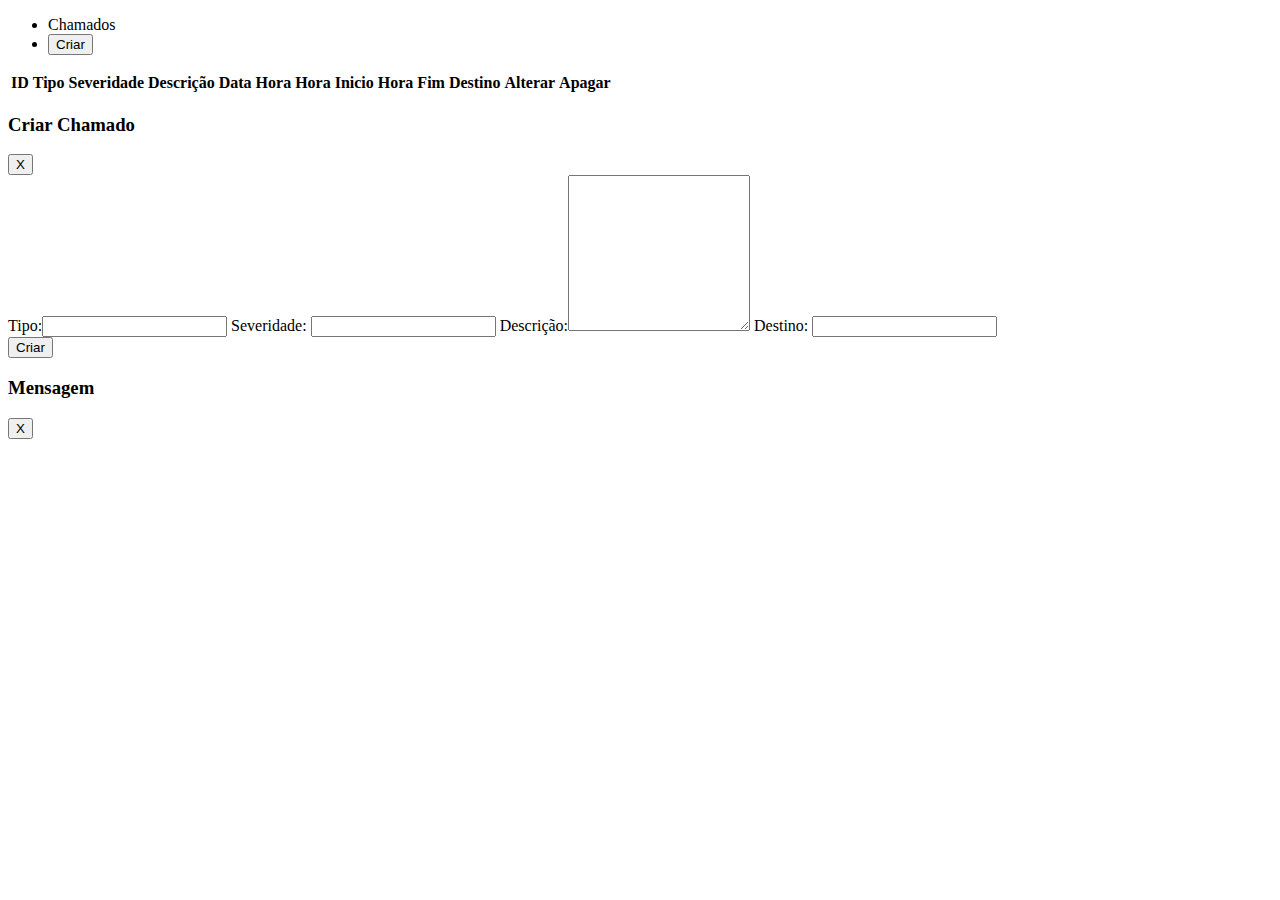
<file: index.html>
<!DOCTYPE html>
<html lang="en">
<head>
    <meta charset="UTF-8">
    <meta http-equiv="X-UA-Compatible" content="IE=edge">
    <meta name="viewport" content="width=device-width, initial-scale=1.0">
    <link rel="stylesheet" href="style.css">
    <title>Chamados</title>
</head>
<body onload="carregar()">
    <header>
        <nav>
            <ul>
                <li>Chamados</li>
                <li><button  class="btn-cad" onclick="modal1.setAttribute('style','display:flex')">Criar</button></li>
            </ul>
        </nav>
    </header>
    <main>
        <table id="content">
            <thead>
                <tr>
                    <th>ID</th>
                    <th>Tipo</th>
                    <th>Severidade</th>
                    <th>Descrição</th>
                    <th>Data</th>
                    <th>Hora</th>
                    <th>Hora Inicio</th>
                    <th>Hora Fim</th>
                    <th>Destino</th>
                    <th>Alterar</th>
                    <th>Apagar</th>
                </tr>
            </thead>
            <tbody id="lista">
            </tbody>
        </table>

        <div id="modal1" class="modal">
            <div id="novo">
                <div class="modalHeader">
                    <h3>Criar Chamado</h3>
                    <button onclick="modal1.setAttribute('style','display:none')">X</button>
                </div>
                <div class="modalForm">
                    
                    <label for="">Tipo:</label><input type="text" id="tipo" />
                    
                    <label for="">Severidade:</label>  <input type="text" id="severidade" />
                   
                    <label for="">Descrição:</label><textarea name="" class="e" cols="20" rows="10" id="descricao"></textarea>
                   
                    <label for="">Destino:</label> <input class="pl" type="text" id="destino" />
                
                </div>
                <div class="modalFooter">
                    <button class="bn" onclick="cadastrarChamado()">Criar</button>
                </div>
            </div>
        </div>
        <div id="modal2" class="modal">
            <div id="alerta">
                <div class="modalHeader">
                    <h3>Mensagem</h3>
                    <button onclick="modal2.setAttribute('style','display:none')">X</button>
                </div>
                <div id="msg"></div>
            </div>
        </div>

        <div id="modalExcluir" class="modall excluir">
            <h3>Exclusão de cliente<input type="button" value="X" onclick="window.location.reload()"> </h3>
            <p>Atenção! Tem certeza que deseja excluir o Cliente <label id="cpfExclui"></label>? Essa ação não poderá ser desfeita.</p>
            <button id="confirmaExclusao" onclick="excluir(cpfExclui.innerHTML)">Excluir</button>
        </div>
    </main>
</body>
<script src="script.js"></script>
</html>
</file>
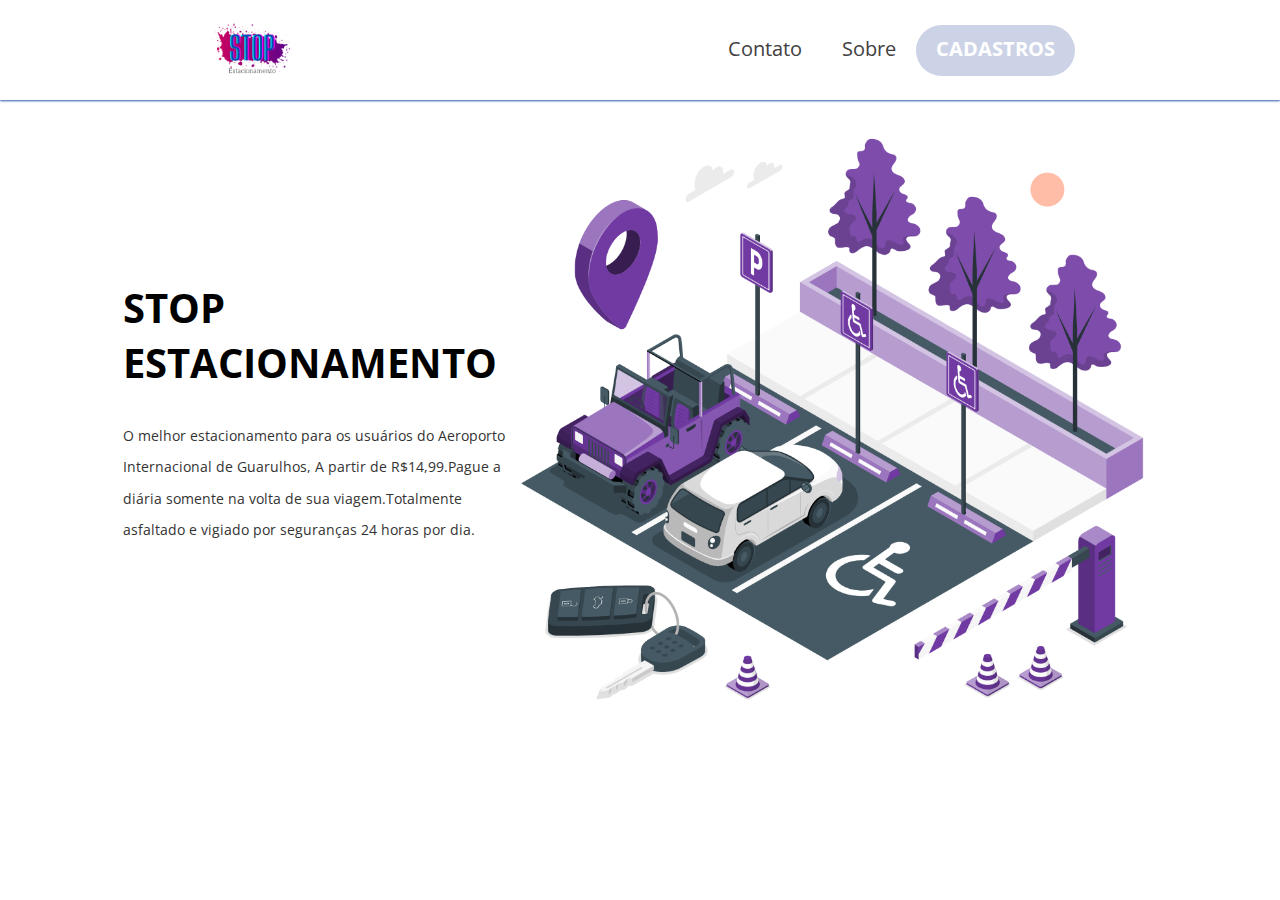
<file: front/index.html>
<!DOCTYPE html>
<html lang="en">
<head>
    <meta charset="UTF-8">
    <meta http-equiv="X-UA-Compatible" content="IE=edge">
    <meta name="viewport" content="width=device-width, initial-scale=1.0">
    <link rel="preconnect" href="https://fonts.gstatic.com" crossorigin>
<link href="https://fonts.googleapis.com/css2?family=Open+Sans:ital@0;1&display=swap" rel="stylesheet">
<link rel="stylesheet" href="style.css">
    <link rel="shortcut icon" href="../assets/estacio.png">
    <title>StopHelps</title>
</head>
<body>
    <header>
        <div class="logo">
            <img src="../assets/Estacionamento.png" alt="" width="94px" height="94px">
        </div>
        <nav>
            <ul>
                <li><a href="#">Contato</a></li>
                <li><a href="#">Sobre</a></li>
                <li><a href="./Geral" class="sign-btn">Cadastros</a></li>
            </ul>
        </nav>
    </header>
    <main>
        <div class="content-left">
            <h1>STOP ESTACIONAMENTO</h1>
            <h2></h2>
            <p>O melhor estacionamento para os usuários do Aeroporto Internacional de Guarulhos, A partir de R$14,99.Pague a diária somente na volta de sua viagem.Totalmente asfaltado e vigiado por seguranças 24 horas por dia.</p>
        </div>
        <div class="content-right">
            <img src="../assets/Parking-amico.png" alt="" class="img">
        </div>
    </main>
</body>
</html>
</file>
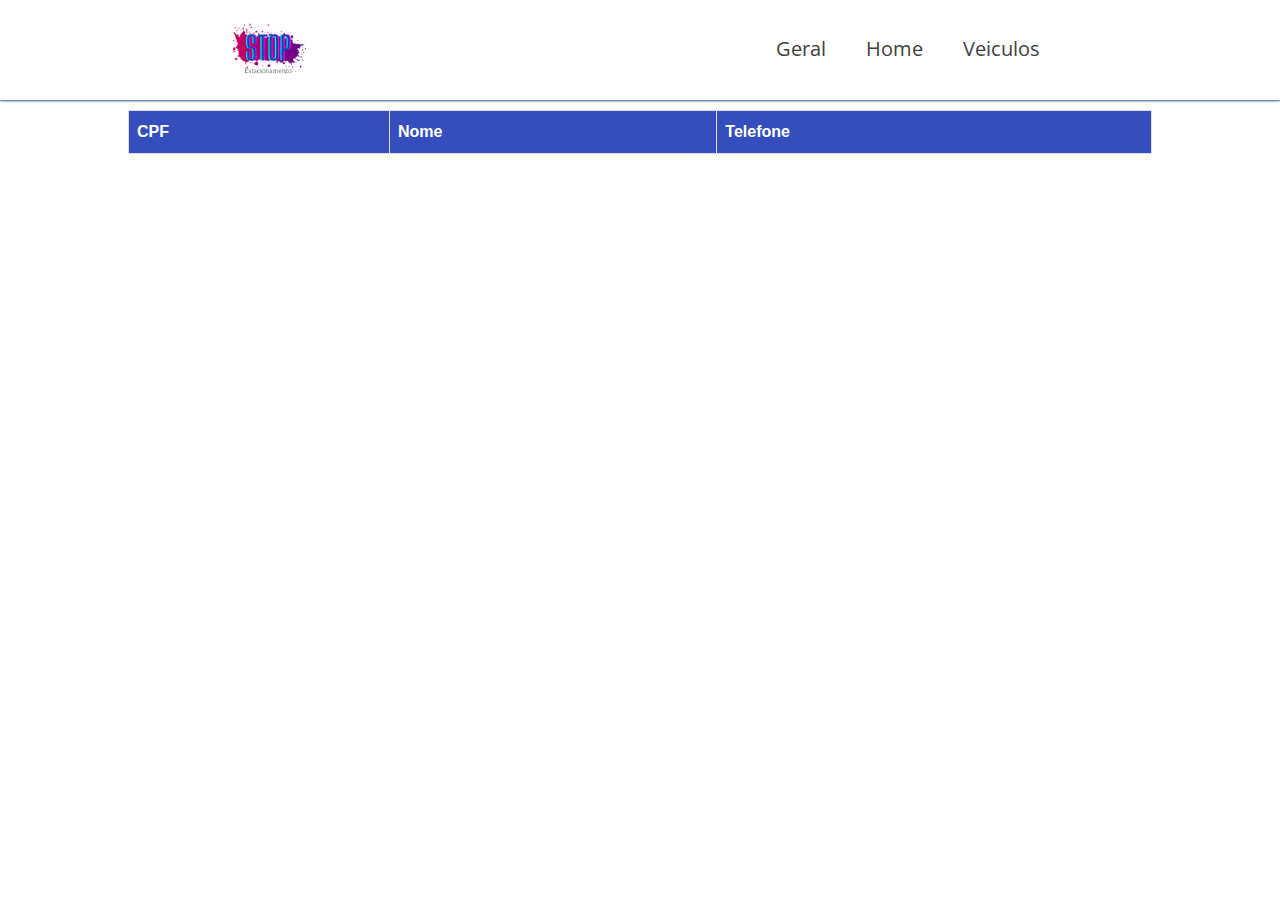
<file: front/Clientes/index.html>
<!DOCTYPE html>
<html lang="en">
<head>
    <meta charset="UTF-8">
    <meta http-equiv="X-UA-Compatible" content="IE=edge">
    <meta name="viewport" content="width=device-width, initial-scale=1.0">
    <link rel="preconnect" href="https://fonts.gstatic.com" crossorigin>
<link href="https://fonts.googleapis.com/css2?family=Open+Sans:ital@0;1&display=swap" rel="stylesheet">
<link rel="stylesheet" href="style.css">
    <link rel="shortcut icon" href="../../assets/estacio.png">
    <title>StopHelps</title>
</head>
<body onload="carregar()">
    <header>
        <div class="logo">
            <img src="../../assets/Estacionamento.png" alt="" width="94px" height="94px">
        </div>
        <nav>
            <ul>
                <li><a href="../Geral">Geral</a></li>
                <li><a href="../index.html">Home</a></li>
                <li><a href="../Vagas">Veiculos</a></li>
            </ul>
        </nav>
    </header>
    <main>
        <table id="content">
            <thead>
                <tr>
                    <th>CPF</th>
                    <th>Nome</th>
                    <th>Telefone</th>
                </tr>
            </thead>
            <tbody id="lista">
            </tbody>
        </table>
    </main>
</body>
<script src="index.js"></script>
</html>
</file>
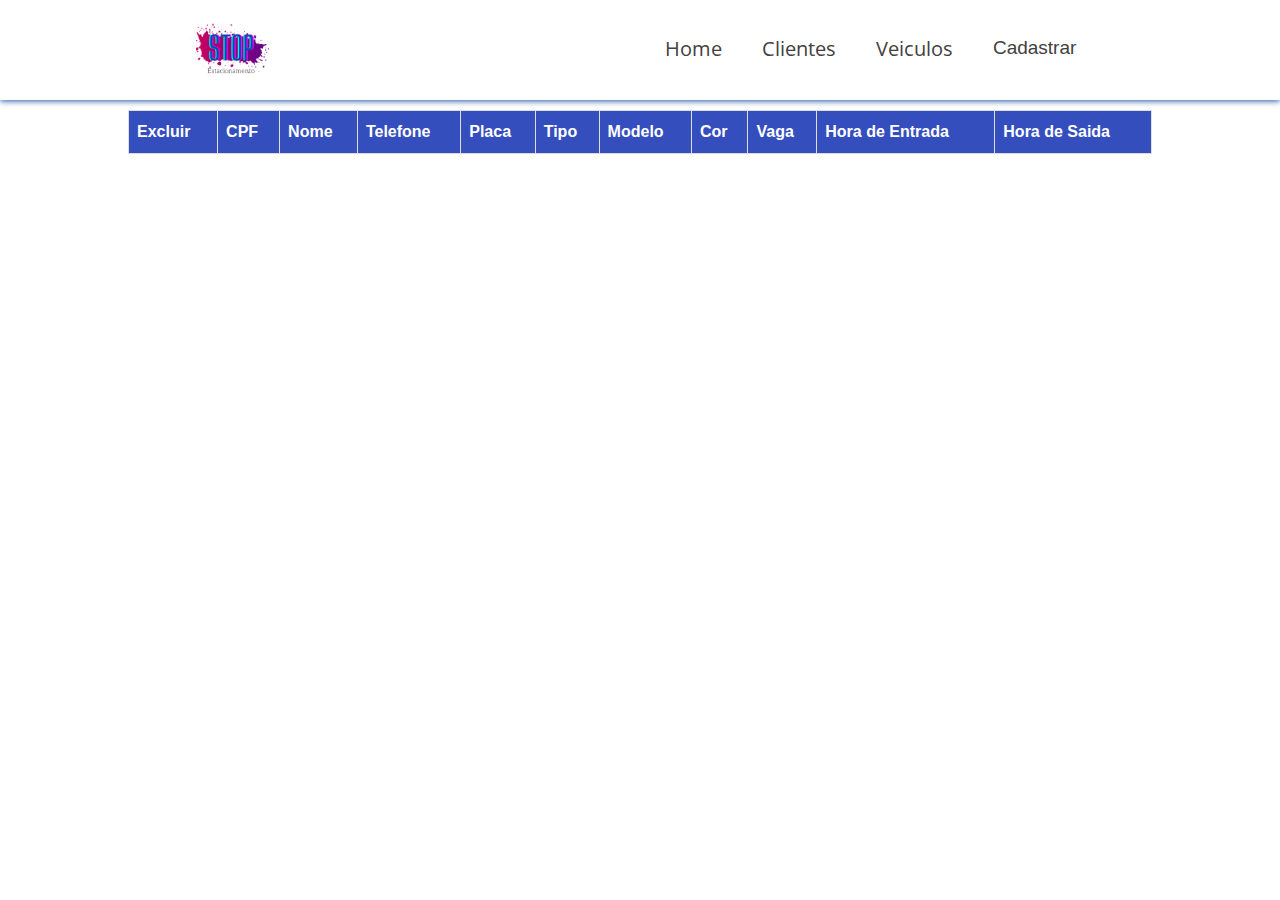
<file: front/Geral/index.html>
<!DOCTYPE html>
<html lang="en">
<head>
    <meta charset="UTF-8">
    <meta http-equiv="X-UA-Compatible" content="IE=edge">
    <meta name="viewport" content="width=device-width, initial-scale=1.0">
    <link rel="preconnect" href="https://fonts.gstatic.com" crossorigin>
<link href="https://fonts.googleapis.com/css2?family=Open+Sans:ital@0;1&display=swap" rel="stylesheet">
<link rel="stylesheet" href="style.css">
    <link rel="shortcut icon" href="../../assets/estacio.png">
    <title>StopHelps</title>
</head>
<body onload="carregar()"> 
    <header>
        <div class="logo">
            <img src="../../assets/Estacionamento.png" alt="" width="94px" height="94px">
        </div>
        <nav>
            <ul>
                <li><a href="../index.html">Home</a></li>
                <li><a href="../Clientes">Clientes</a></li>
                <li><a href="../Vagas">Veiculos</a></li>
               <li><button  class="btn-cad" onclick="modal1.setAttribute('style','display:flex')">Cadastrar</button></li>
            </ul>
        </nav>
    </header>
    <main>
        <table id="content">
            <thead>
                <tr>
                    <th>Excluir</th>
                    <th>CPF</th>
                    <th>Nome</th>
                    <th>Telefone</th>
                    <th>Placa</th>
                    <th>Tipo</th>
                    <th>Modelo</th>
                    <th>Cor</th>
                    <th>Vaga</th>
                    <th>Hora de Entrada</th>
                    <th>Hora de Saida</th>
                </tr>
            </thead>
            <tbody id="lista">
            </tbody>
        </table>

        <div id="modal1" class="modal">
            <div id="novo">
                <div class="modalHeader">
                    <h3>Criar Novo Lançamento</h3>
                    <button onclick="modal1.setAttribute('style','display:none')">X</button>
                </div>
                <div class="modalForm">
                    CPF:
                    <input type="text" id="cpf" />
                    Nome:
                    <input type="text" id="nome" />
                    Telefone:
                    <input type="text" id="telefone" />
                    Placa:
                    <input class="pl" type="text" id="placa" />
                    Tipo:
                    <input type="text" id="tipo" />
                    Modelo:
                    <input type="text" id="modelo" />
                    Cor:
                    <input type="text" id="cor" />
                    ID da Vaga:
                    <input type="text" id="id_vaga" />
                    Data de Entrada:
                    <input type="text" id="entrada" />
                    Hora de Saida Planejado:
                    <input type="text" id="saida" />
                </div>
                <div class="modalFooter">
                    <button class="bn" onclick="cadastrarCliente()">Enviar</button>
                </div>
            </div>
        </div>
        <div id="modal2" class="modal">
            <div id="alerta">
                <div class="modalHeader">
                    <h3>Mensagem</h3>
                    <button onclick="modal2.setAttribute('style','display:none')">X</button>
                </div>
                <div id="msg"></div>
            </div>
        </div>

        <div id="modalExcluir" class="modall excluir">
            <h3>Exclusão de cliente<input type="button" value="X" onclick="window.location.reload()"> </h3>
            <p>Atenção! Tem certeza que deseja excluir o Cliente <label id="cpfExclui"></label>? Essa ação não poderá ser desfeita.</p>
            <button id="confirmaExclusao" onclick="excluir(cpfExclui.innerHTML)">Excluir</button>
        </div>

       

    </main>
</body>
<script src="index.js"></script>
</html>
</file>
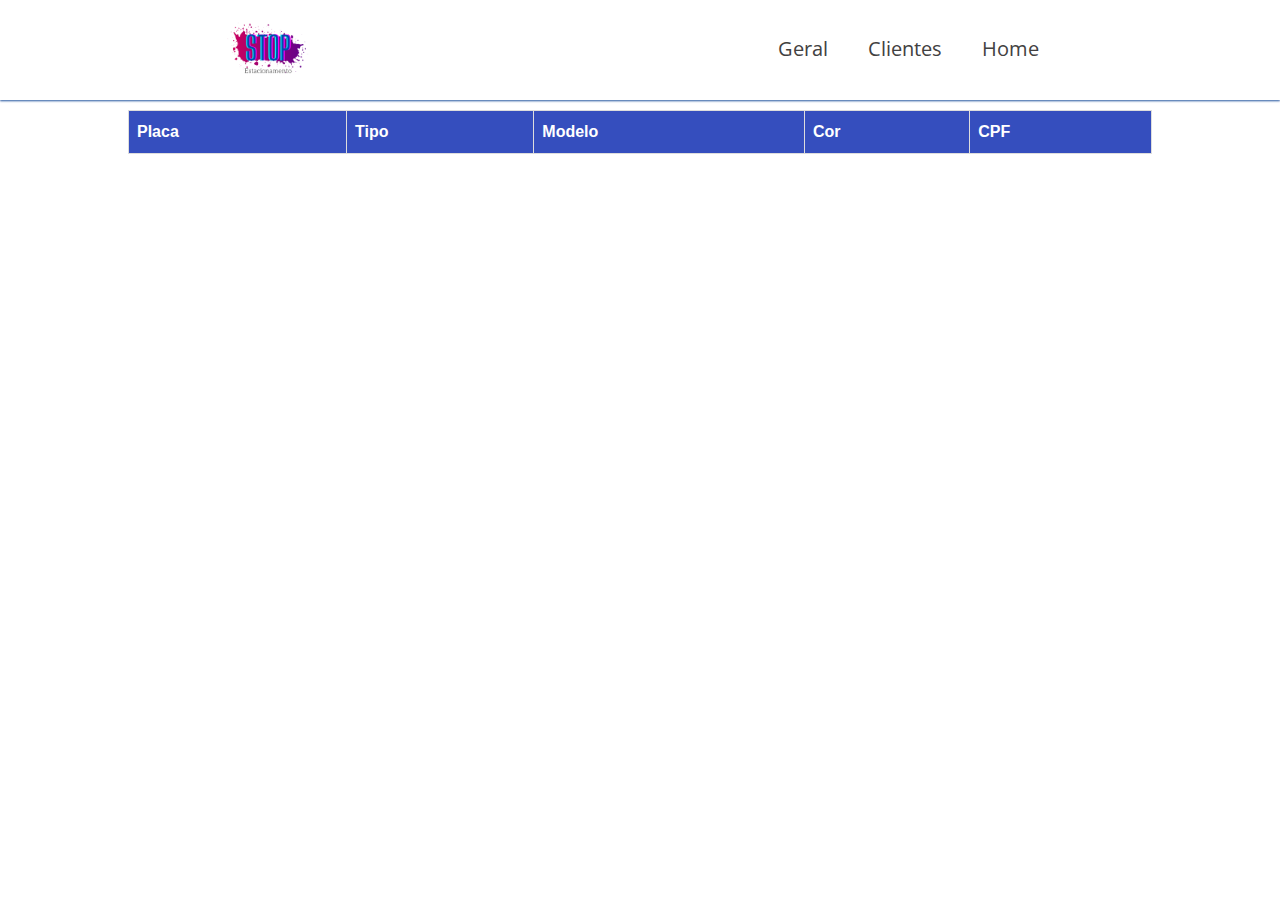
<file: front/Vagas/index.html>
<!DOCTYPE html>
<html lang="en">
<head>
    <meta charset="UTF-8">
    <meta http-equiv="X-UA-Compatible" content="IE=edge">
    <meta name="viewport" content="width=device-width, initial-scale=1.0">
    <link rel="preconnect" href="https://fonts.gstatic.com" crossorigin>
<link href="https://fonts.googleapis.com/css2?family=Open+Sans:ital@0;1&display=swap" rel="stylesheet">
<link rel="stylesheet" href="style.css">
    <link rel="shortcut icon" href="../../assets/estacio.png">
    <title>StopHelps</title>
</head>
<body onload="carregar()">
    <header>
        <div class="logo">
            <img src="../../assets/Estacionamento.png" alt="" width="94px" height="94px">
        </div>
        <nav>
            <ul>
                <li><a href="../Geral">Geral</a></li>
                <li><a href="../Clientes">Clientes</a></li>
                <li><a href="../index.html">Home</a></li>
            </ul>
        </nav>
    </header>
    <main>
        <table id="content">
            <thead>
                <tr>
                    <th>Placa</th>
                    <th>Tipo</th>
                    <th>Modelo</th>
                    <th>Cor</th>
                    <th>CPF</th>
                </tr>
            </thead>
            <tbody id="lista">
            </tbody>
        </table>
    </main>
</body>
<script src="script.js"></script>
</html>
</file>
<file: style.css>
.modall{
    display:none;
    position:absolute;
    background-color: #fff;
    font-family: 'Trebuchet MS', 'Lucida Sans Unicode', 'Lucida Grande', 'Lucida Sans', Arial, sans-serif;
    font-size: medium;
    padding: 10px;
    flex-direction: column;
    justify-content: space-between;
    border: solid 1px #35797d;
    box-shadow: 1px 1px #888;
}

.modall h3{
    color: #35797d;
    display: flex;
    flex-direction: row;
    justify-content: space-between;
}

.modall input{
    font-family: 'Trebuchet MS', 'Lucida Sans Unicode', 'Lucida Grande', 'Lucida Sans', Arial, sans-serif;
    font-size: large;
    font-weight: bold;
    color: #35797d;
    background: none;
    border: none;
}

.modall button{
    width: 120px;
    height: 40px;
    color: #fff;
    background-color: #f00;
    border-radius: 10px;
    box-shadow: 2px 2px #888;
    margin-left: 0px;
}

.excluir{
    width: 550px;
    height: 200px;
    top:30%;
    left:30%;
}
</file>
<file: front/style.css>
*{
    margin: 0;
    padding: 0;
    box-sizing: border-box;
}

body{
    font-family: 'Open Sans', sans-serif;
}

header{
    height: 100px;
    display: flex;
    justify-content: space-around;
    align-items: center;
    box-shadow: 0px 1px 2px rgb(43, 93, 168);
}


ul{
    display: flex;
    list-style-type: none;
    align-items: center;
}

ul li a{
    padding: 0 20px;
    text-decoration: none;
    color:rgb(66, 65, 65);
    display: inline-block;
    font-size: 20px;
}

li a::after {
    content: '';
    display: block;
    height: 4px;
    border-radius: 10px;
    width: 0;
    background: rgb(208, 185, 250);
    transition:all .6s;
}

li a:hover::after{
    width:100%;
}

main{
    display:flex;
    height: 100%;
    align-items:center;
    justify-content: center;
}

.img{
    max-width: 650px;
    height: auto;
}

.content-left{
    width:30%;
}

main h1{
    font-size: 40px;
    color:rgb(0, 0, 0);
    text-transform: uppercase;
}

main h2{
    font-size:25px;
    color:darkcyan;
    font-weight: 400;
    text-transform: uppercase;
    letter-spacing: 8px;
}

main p{
    font-size: 14px;
    font-weight: 400;
    color: #333;
    line-height: 31.5px;
    margin: 30px 0;
}

.sign-btn{
    padding:10px 20px;
    background: rgb(205, 211, 231);
    color:rgb(255, 255, 255);
    outline: none;
    border: none;
    font-weight: 700;
    text-transform: uppercase;
    border-radius: 50px;
}
</file>
<file: front/Clientes/style.css>
*{
    margin: 0;
    padding: 0;
    box-sizing: border-box;
}

body{
    font-family: 'Open Sans', sans-serif;
}

header{
    height: 100px;
    display: flex;
    justify-content: space-around;
    align-items: center;
    box-shadow: 0px 1px 2px rgb(36, 85, 158);
}


ul{
    display: flex;
    list-style-type: none;
    align-items: center;
}

ul li a{
    padding: 0 20px;
    text-decoration: none;
    color:rgb(66, 65, 65);
    display: inline-block;
    font-size: 20px;
}

li a::after {
    content: '';
    display: block;
    height: 4px;
    border-radius: 10px;
    width: 0;
    background: rgb(245, 186, 130);
    transition:all .6s;
}

li a:hover::after{
    width:100%;
}

main{
    display:flex;
    height: 100%;
    align-items:center;
    justify-content: center;
}

#content{
    margin-top: 10px;
}

#content {
    font-family: Arial, Helvetica, sans-serif;
    border-collapse: collapse;
    width: 80%;
  }
  
  #content td, #content th {
    border: 1px solid #ddd;
    padding: 8px;
  }
  
  #content tr:nth-child(even){background-color: #f2f2f2;}
  
  #content tr:hover {background-color: #ddd;}
  
  #content th {
    padding-top: 12px;
    padding-bottom: 12px;
    text-align: left;
    background-color: #354ebe;
    color: white;
  }

.icone{
    height: 35px;
    width: 35px;
    align-content: center;
    align-items: center;
    align-self: center;
  }
</file>
<file: front/Geral/style.css>
*{
    margin: 0;
    padding: 0;
    box-sizing: border-box;
}

body{
    font-family: 'Open Sans', sans-serif;
}

header{
    height: 100px;
    display: flex;
    justify-content: space-around;
    align-items: center;
    box-shadow: 0px 1px 6px rgb(36, 85, 158);
}


ul{
    display: flex;
    list-style-type: none;
    align-items: center;
}

ul li a{
    padding: 0 20px;
    text-decoration: none;
    color:rgb(66, 65, 65);
    display: inline-block;
    font-size: 20px;
}

li a::after {
    content: '';
    display: block;
    height: 4px;
    border-radius: 10px;
    width: 0;
    background: rgb(127, 181, 216);
    transition:all .6s;
}

li a:hover::after{
    width:100%;
}

ul li .btn-cad{
    padding: 0 20px;
    text-decoration: none;
    color:rgb(66, 65, 65);
    display: inline-block;
    font-size: 19px;
}

li .btn-cad::after {
    content: '';
    display: block;
    height: 4px;
    border-radius: 10px;
    width: 0;
    background: rgb(64, 155, 216);
    transition:all .6s;
}

li .btn-cad:hover::after{
    width:100%;
}




main{
    display:flex;
    height: 100%;
    align-items:center;
    justify-content: center;
}

.content{
    margin-top: 10px;
}

.modalo {
    display: flex;
    position: fixed;
    width: 100vw;
    height: 100vh;
    background-color: rgba(0,0,0,.5);
    align-items: center;
    justify-content: center;
}

.modal-content {
    width: 350px;
    background-color: #FFF;
    border-radius: 20px;
    position: relative;
    display: flex;
    flex-direction: column;
    padding: 20px 40px;
    justify-content: space-evenly;
}

.modelo {
    display: none;
    visibility: hidden;
}

.modal-content > button {
    position: absolute;
    right: 0;
    top: 0;
    margin: 20px;
}

.modal-content-footer {
    display: flex;
    align-items: center;
    justify-content: space-evenly;
    margin-top: 15px;
}

.modal-content-body {
    margin-top: 20px;
}


button {
    background: none;
    border: none;
}

button:hover {
    cursor: pointer;
}

.icone{
    height: 35px;
    width: 35px;
    align-content: center;
    align-items: center;
    align-self: center;
  }

  #content{
    margin-top: 10px;
}

#content {
    font-family: Arial, Helvetica, sans-serif;
    border-collapse: collapse;
    width: 80%;
  }
  
  #content td, #content th {
    border: 1px solid #ddd;
    padding: 8px;
  }
  
  #content tr:nth-child(even){background-color: #f2f2f2;}
  
  #content tr:hover {background-color: #ddd;}
  
  #content th {
    padding-top: 12px;
    padding-bottom: 12px;
    text-align: left;
    background-color: #354ebe;
    color: white;
  }



  .modal {
    display: none;
    flex-direction: column;
    background-color: rgba(0, 0, 0, 0.5);
    position: absolute;
    width: 100%;
    height: 100%;
    top: 0px;
    left: 0px;
    align-items: center;
}

.modalHeader {
    display: flex;
    flex-direction: row;
    justify-content: space-between;
    align-items: center;
    margin-bottom: 5px;
    box-shadow: 0px 1px 5px rgb(36, 85, 158);
}

.modalHeader button {
    padding: 8px;
    padding-left: 12px;
    padding-right: 12px;  
    margin: 4px;
    background-color: #eceaeae5;
    border-radius: 5px;
    box-shadow: 0px 1px 4px rgb(53, 54, 54);
}

.modalForm{
    width: 100%;
    display: grid;
    grid-template-columns: 30% 70%;
}

.modalFooter{
    display: flex;
    flex-direction: column;
    align-items: center;
    margin: 10px;
}

.modalFooter .bn {
    padding: 8px;
    padding-left: 12px;
    padding-right: 12px;  
    margin: 4px;
    width: 40%;
    height: 50px;
    background-color: #eceaeae5;
    border-radius: 5px;
    box-shadow: 0px 2px 4px rgb(47, 47, 48);
}

#novo {
    display: block;
    position: relative;
    width: 450px;
    top: 250px;
    padding: 25px;
    background-color: #fff;
    box-shadow: 2px 2px 5px black;
}

#novo input{
    border: solid 1px #ccc;
    padding: 5px;
    border-radius: 5px;
    margin-top: 5px;
    margin-bottom: 2px;
    outline:none;
    
}

#novo .pl{
    border: solid 1px #ccc;
    padding: 5px;
    border-radius: 5px;
    margin-top: 10px;
}

#alerta {
    display: block;
    position: relative;
    width: 400px;
    top: 200px;
    padding: 20px;
    background-color: #fff;
    box-shadow: 2px 2px 5px black;
    flex-direction: column;
}



.modall{
    display:none;
    position:absolute;
    background-color: #fff;
    font-family: 'Trebuchet MS', 'Lucida Sans Unicode', 'Lucida Grande', 'Lucida Sans', Arial, sans-serif;
    font-size: medium;
    padding: 10px;
    flex-direction: column;
    justify-content: space-between;
    border: solid 1px #35797d;
    box-shadow: 1px 1px #888;
}

.modall h3{
    color: #35797d;
    display: flex;
    flex-direction: row;
    justify-content: space-between;
}

.modall input{
    font-family: 'Trebuchet MS', 'Lucida Sans Unicode', 'Lucida Grande', 'Lucida Sans', Arial, sans-serif;
    font-size: large;
    font-weight: bold;
    color: #35797d;
    background: none;
    border: none;
}

.modall button{
    width: 120px;
    height: 40px;
    color: #fff;
    background-color: #f00;
    border-radius: 10px;
    box-shadow: 2px 2px #888;
    margin-left: 0px;
}

.excluir{
    width: 550px;
    height: 200px;
    top:30%;
    left:30%;
}
</file>
<file: front/Vagas/style.css>
*{
    margin: 0;
    padding: 0;
    box-sizing: border-box;
}

body{
    font-family: 'Open Sans', sans-serif;
}

header{
    height: 100px;
    display: flex;
    justify-content: space-around;
    align-items: center;
    box-shadow: 0px 1px 2px rgb(36, 85, 158);
}


ul{
    display: flex;
    list-style-type: none;
    align-items: center;
}

ul li a{
    padding: 0 20px;
    text-decoration: none;
    color:rgb(66, 65, 65);
    display: inline-block;
    font-size: 20px;
}

li a::after {
    content: '';
    display: block;
    height: 4px;
    border-radius: 10px;
    width: 0;
    background: rgb(162, 221, 147);
    transition:all .6s;
}

li a:hover::after{
    width:100%;
}

main{
    display:flex;
    height: 100%;
    align-items:center;
    justify-content: center;
}


table > tbody > tr > td {
    text-align: center;
}

.icone {
    width: 20px;
}

button {
    background: none;
    border: none;
}

button:hover {
    cursor: pointer;
}

#content{
    margin-top: 10px;
}

#content {
    font-family: Arial, Helvetica, sans-serif;
    border-collapse: collapse;
    width: 80%;
  }
  
  #content td, #content th {
    border: 1px solid #ddd;
    padding: 8px;
  }
  
  #content tr:nth-child(even){background-color: #f2f2f2;}
  
  #content tr:hover {background-color: #ddd;}
  
  #content th {
    padding-top: 12px;
    padding-bottom: 12px;
    text-align: left;
    background-color: #354ebe;
    color: white;
  }
</file>
